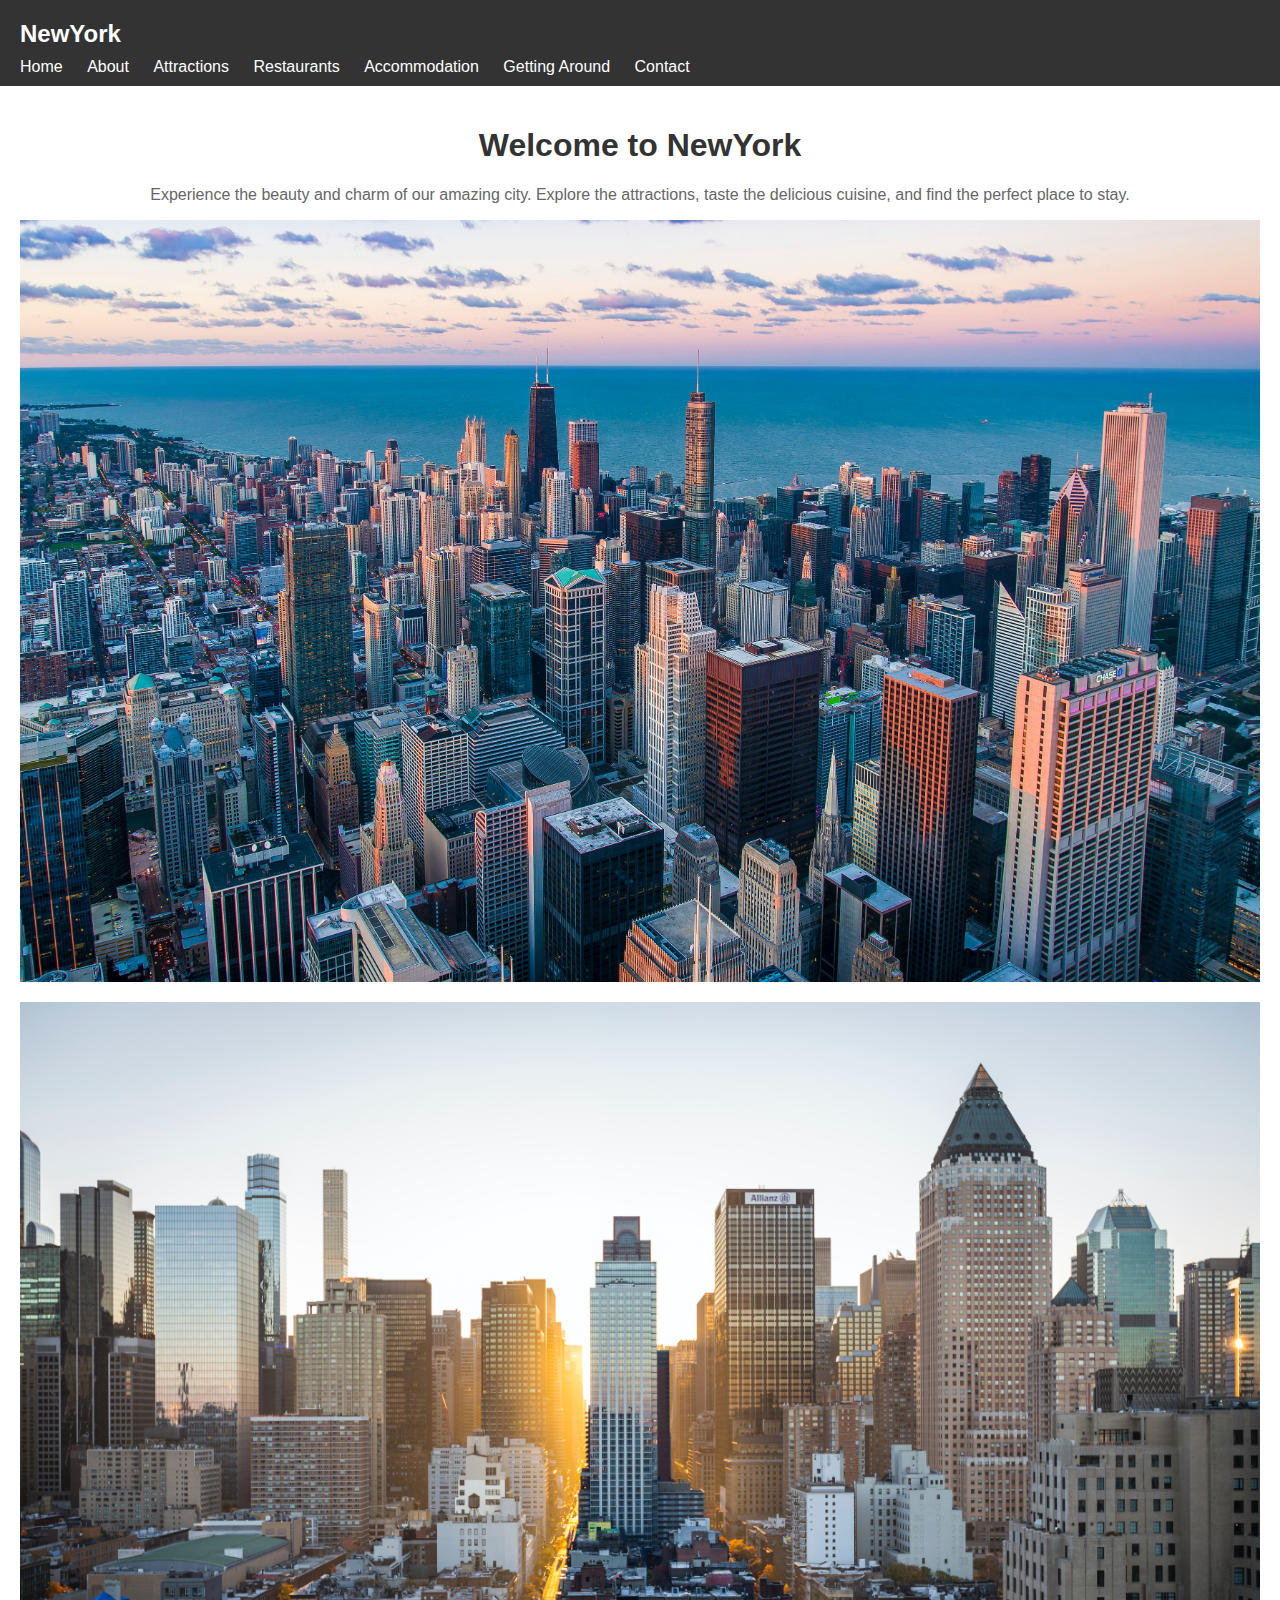
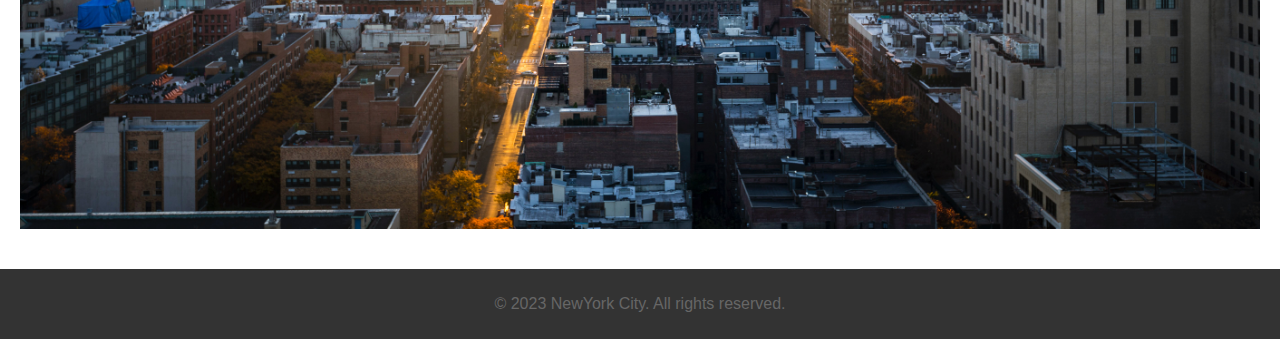
<file: index.html>
<!DOCTYPE html>
<html lang="en">
<head>
  <meta charset="UTF-8">
  <meta name="viewport" content="width=device-width, initial-scale=1.0">
  <title>NewYork City - Home</title>
  <link rel="stylesheet" href="CSS/styles.css">
</head>
<body>
  <header>
    <nav>
      <div class="logo">
        <a href="index.html">NewYork</a>
      </div>
      <ul>
        <li><a href="index.html">Home</a></li>
        <li><a href="about.html">About</a></li>
        <li><a href="attractions.html">Attractions</a></li>
        <li><a href="restaurants.html">Restaurants</a></li>
        <li><a href="accommodation.html">Accommodation</a></li>
        <li><a href="getting_around.html">Getting Around</a></li>
        <li><a href="contact.html">Contact</a></li>
      </ul>
    </nav>
  </header>

  <main>
    <h1>Welcome to NewYork</h1>
    <p>Experience the beauty and charm of our amazing city. Explore the attractions, taste the delicious cuisine, and find the perfect place to stay.</p>
    <img src="Images/city1.jpg" alt="City Image 1">
    <img src="Images/city2.jpg" alt="City Image 2">
  </main>

  <footer>
    <p>&copy; 2023 NewYork City. All rights reserved.</p>
  </footer>
</body>
</html>
</file>
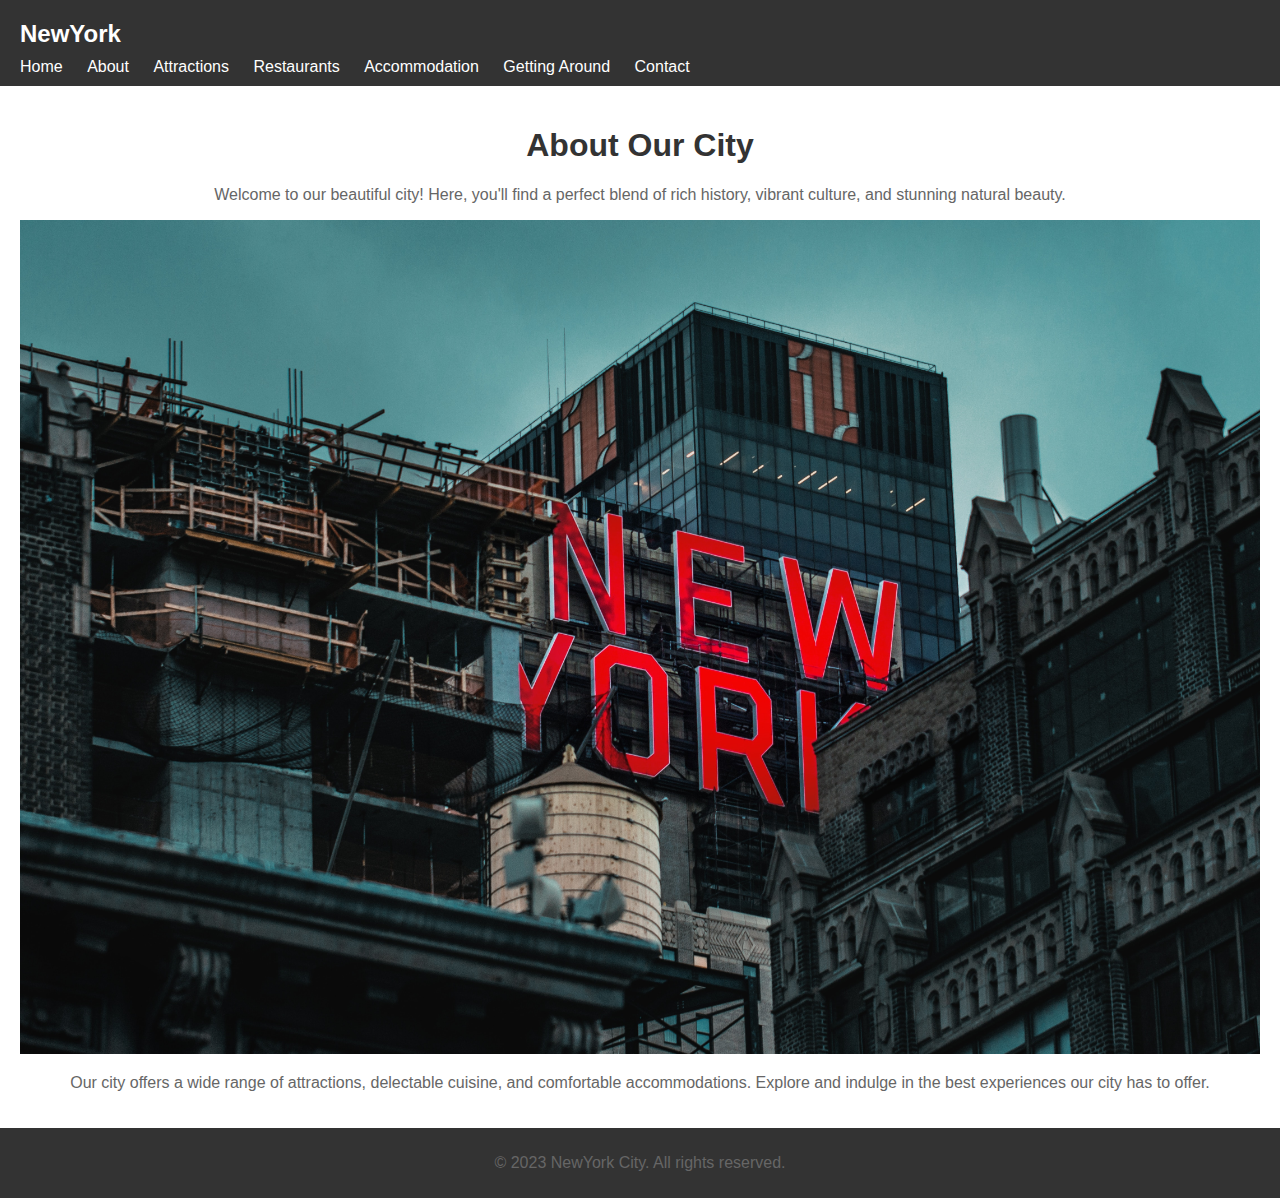
<file: about.html>
<!DOCTYPE html>
<html lang="en">
<head>
  <meta charset="UTF-8">
  <meta name="viewport" content="width=device-width, initial-scale=1.0">
  <title>NewYork City - About</title>
  <link rel="stylesheet" href="CSS/styles.css">
</head>
<body>
  <header>
    <nav>
      <div class="logo">
        <a href="index.html">NewYork</a>
      </div>
      <ul>
        <li><a href="index.html">Home</a></li>
        <li><a href="about.html">About</a></li>
        <li><a href="attractions.html">Attractions</a></li>
        <li><a href="restaurants.html">Restaurants</a></li>
        <li><a href="accommodation.html">Accommodation</a></li>
        <li><a href="getting_around.html">Getting Around</a></li>
        <li><a href="contact.html">Contact</a></li>
      </ul>
    </nav>
  </header>

  <main>
    <h1>About Our City</h1>
    <p>Welcome to our beautiful city! Here, you'll find a perfect blend of rich history, vibrant culture, and stunning natural beauty.</p>
    <img src="Images/city3.jpg" alt="City Image 3">
    <p>Our city offers a wide range of attractions, delectable cuisine, and comfortable accommodations. Explore and indulge in the best experiences our city has to offer.</p>
  </main>

  <footer>
    <p>&copy; 2023 NewYork City. All rights reserved.</p>
  </footer>
</body>
</html>
</file>
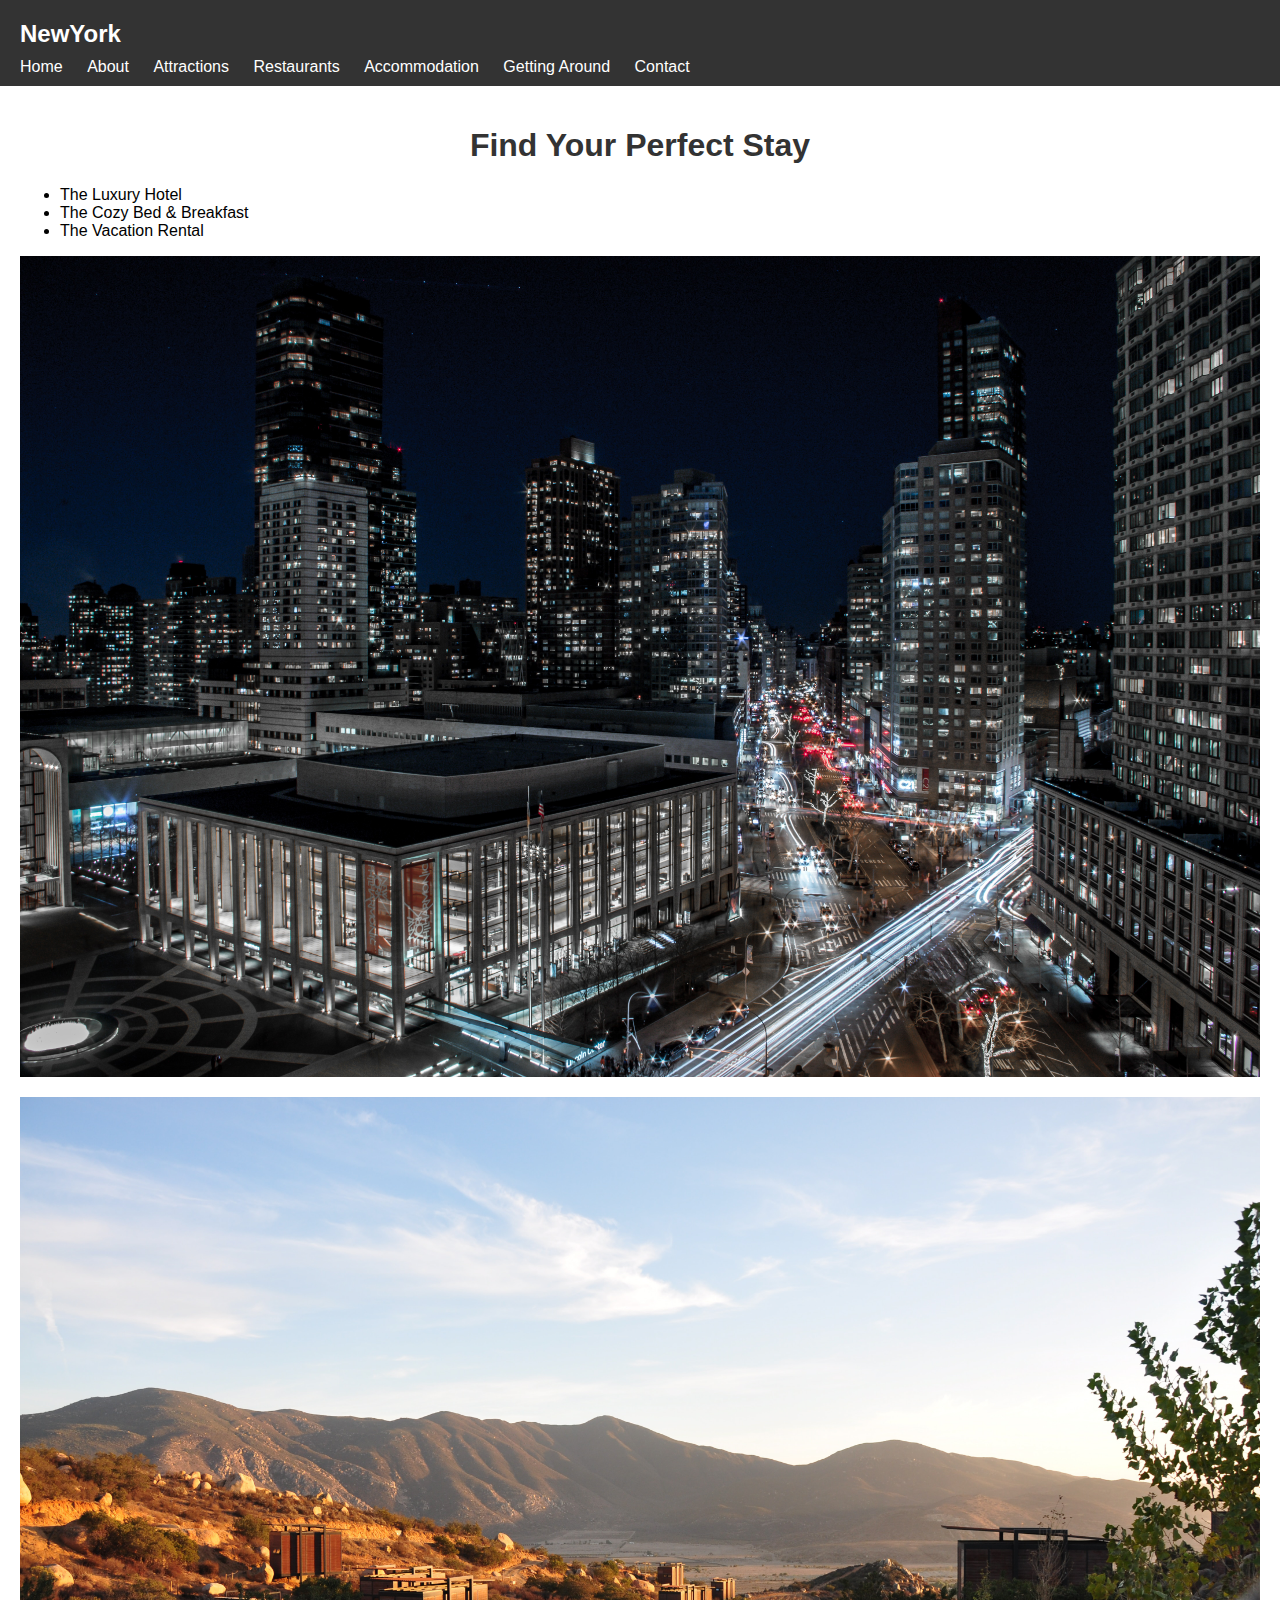
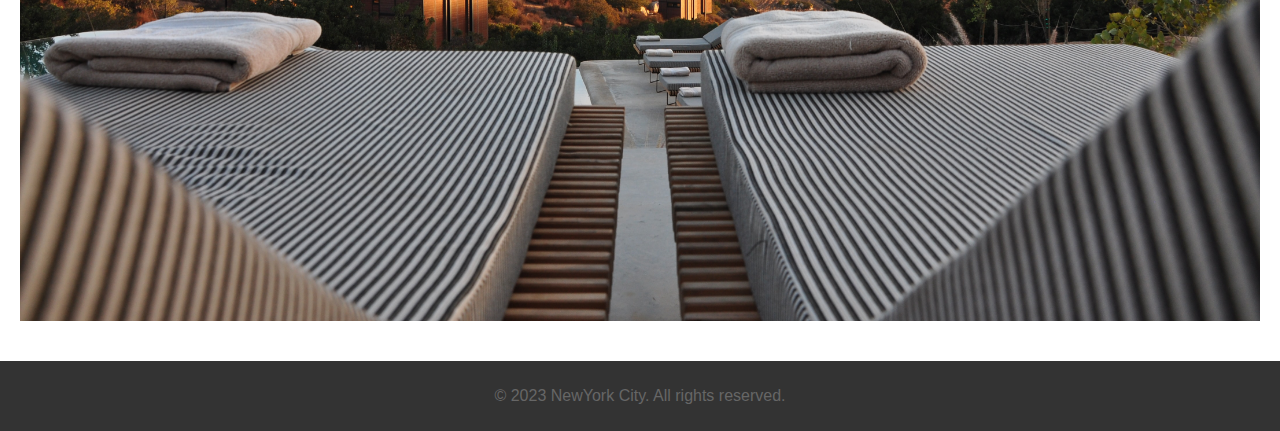
<file: accommodation.html>
<!DOCTYPE html>
<html lang="en">
<head>
  <meta charset="UTF-8">
  <meta name="viewport" content="width=device-width, initial-scale=1.0">
  <title>NewYork City - Accommodation</title>
  <link rel="stylesheet" href="CSS/styles.css">
</head>
<body>
  <header>
    <nav>
      <div class="logo">
        <a href="index.html">NewYork</a>
      </div>
      <ul>
        <li><a href="index.html">Home</a></li>
        <li><a href="about.html">About</a></li>
        <li><a href="attractions.html">Attractions</a></li>
        <li><a href="restaurants.html">Restaurants</a></li>
        <li><a href="accommodation.html">Accommodation</a></li>
        <li><a href="getting_around.html">Getting Around</a></li>
        <li><a href="contact.html">Contact</a></li>
      </ul>
    </nav>
  </header>

  <main>
    <h1>Find Your Perfect Stay</h1>
    <ul>
      <li>The Luxury Hotel</li>
      <li>The Cozy Bed & Breakfast</li>
      <li>The Vacation Rental</li>
    </ul>
    <img src="Images/Hotel1.jpg" alt="Accommodation Image 1">
    <img src="Images/Hotel2.jpg" alt="Accommodation Image 2">
  </main>

  <footer>
    <p>&copy; 2023 NewYork City. All rights reserved.</p>
  </footer>
</body>
</html>
</file>
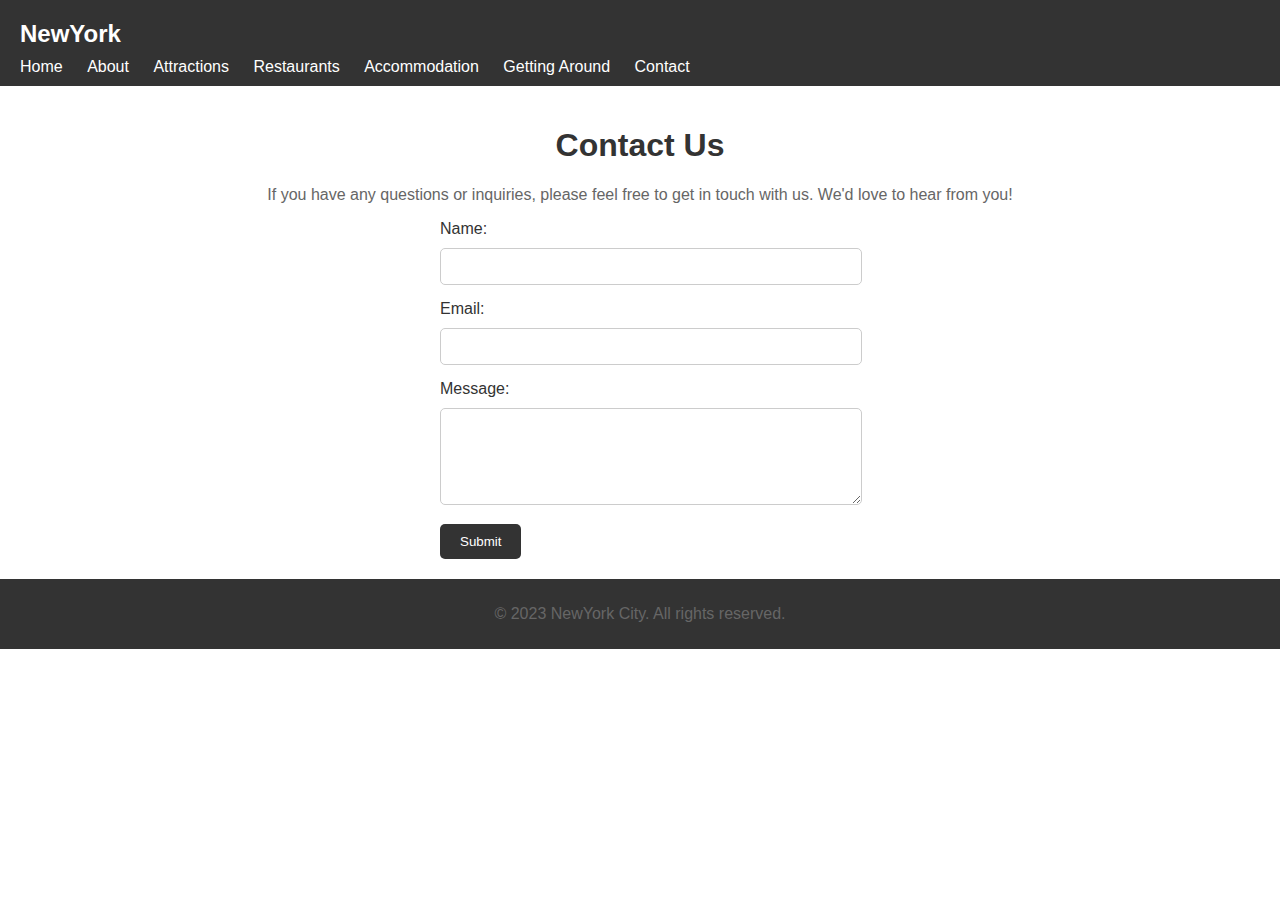
<file: contact.html>
<!DOCTYPE html>
<html lang="en">
<head>
  <meta charset="UTF-8">
  <meta name="viewport" content="width=device-width, initial-scale=1.0">
  <title>NewYork City - Contact</title>
  <link rel="stylesheet" href="CSS/styles.css">
</head>
<body>
  <header>
    <nav>
      <div class="logo">
        <a href="index.html">NewYork</a>
      </div>
      <ul>
        <li><a href="index.html">Home</a></li>
        <li><a href="about.html">About</a></li>
        <li><a href="attractions.html">Attractions</a></li>
        <li><a href="restaurants.html">Restaurants</a></li>
        <li><a href="accommodation.html">Accommodation</a></li>
        <li><a href="getting_around.html">Getting Around</a></li>
        <li><a href="contact.html">Contact</a></li>
      </ul>
    </nav>
  </header>

  <main>
    <h1>Contact Us</h1>
    <p>If you have any questions or inquiries, please feel free to get in touch with us. We'd love to hear from you!</p>
    <form>
      <label for="name">Name:</label>
      <input type="text" id="name" name="name" required>
      <label for="email">Email:</label>
      <input type="email" id="email" name="email" required>
      <label for="message">Message:</label>
      <textarea id="message" name="message" rows="5" required></textarea>
      <button type="submit">Submit</button>
    </form>
  </main>

  <footer>
    <p>&copy; 2023 NewYork City. All rights reserved.</p>
  </footer>
</body>
</html>
</file>
<file: CSS/styles.css>
/* Global Styles */
body {
    font-family: Arial, sans-serif;
    margin: 0;
    padding: 0;
  }
  
  /* Header Styles */
  header {
    background-color: #333;
    color: #fff;
    padding: 10px;
  }
  nav ul {
    list-style-type: none;
    margin: 0;
    padding: 0;
  }
  
  nav ul li {
    display: inline;
  }
  
  nav ul li a {
    color: #fff;
    text-decoration: none;
    padding: 5px 10px;
  }
  
  .logo {
    font-family: Arial, sans-serif;
    font-size: 24px;
    font-weight: bold;
    padding: 10px;
  }
  
  .logo a {
    color: #fff;
    text-decoration: none;
  }
  
  /* Main Section Styles */
  main {
    padding: 20px;
  }
  img {
    width: 100%;
    height: auto;
    display: block;
    overflow: hidden;
    margin-bottom: 20px;
  }
  
h1 {
    text-align: center;
    color: #333;
  }
  
  p {
    text-align: center;
    color: #666;
  }
  
  form {
    max-width: 400px;
    margin: 0 auto;
  }
  
  label {
    display: block;
    margin-bottom: 10px;
    color: #333;
  }
  
  input,
  textarea {
    width: 100%;
    padding: 10px;
    border: 1px solid #ccc;
    border-radius: 5px;
    margin-bottom: 15px;
  }
  
  button {
    background-color: #333;
    color: #fff;
    padding: 10px 20px;
    border: none;
    border-radius: 5px;
    cursor: pointer;
  }
  
  /* Footer Styles */
  footer {
    background-color: #333;
    color: #fff;
    padding: 10px;
    text-align: center;
  }
</file>
